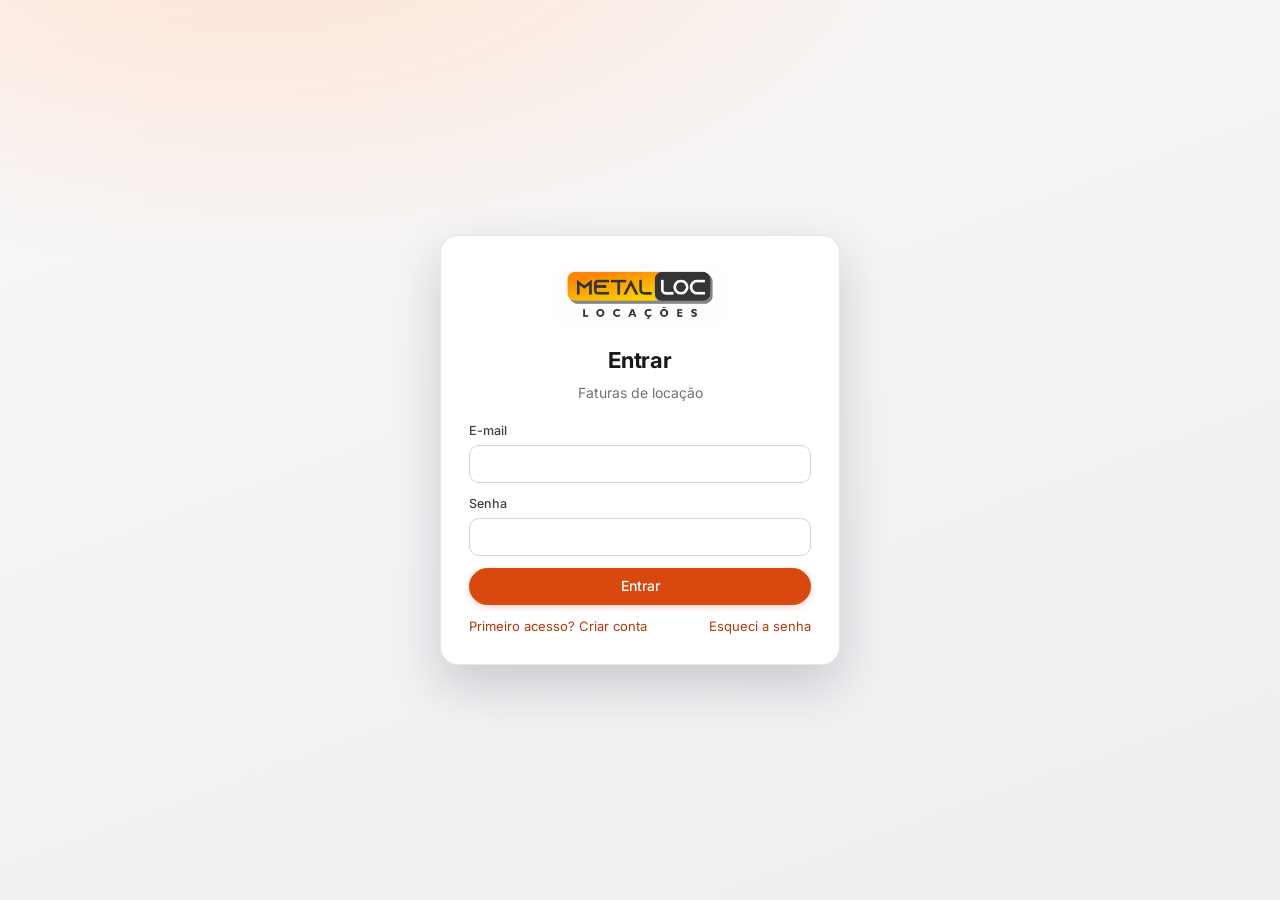
<file: faturas/index.html>
<!doctype html>
<html lang="pt-BR">
<head>
<meta charset="utf-8">
<meta name="viewport" content="width=device-width, initial-scale=1">
<title>Metal Loc · Faturas</title>
<link rel="icon" href="img/icone.png">
<link rel="preconnect" href="https://fonts.googleapis.com">
<link rel="preconnect" href="https://fonts.gstatic.com" crossorigin>
<link href="https://fonts.googleapis.com/css2?family=Inter:wght@400;500;600;700&display=swap" rel="stylesheet">
<link rel="stylesheet" href="css/app.css?v=2.6.4">
</head>
<body>
<div id="carregando" class="tela-cheia"><div class="spinner"></div></div>

<!-- ============ login ============ -->
<section id="tela-login" class="tela-cheia login" hidden>
  <form class="login-card" id="form-login" autocomplete="on">
    <img src="img/logo.png" alt="Metal Loc" class="login-logo">
    <h1 id="login-titulo">Entrar</h1>
    <p class="muted" id="login-sub">Faturas de locação</p>
    <label class="campo" data-cadastro hidden><span>Seu nome</span><input name="nome" autocomplete="name"></label>
    <label class="campo"><span>E-mail</span><input name="email" type="email" required autocomplete="username"></label>
    <label class="campo" data-senha><span>Senha</span><input name="senha" type="password" required minlength="6" autocomplete="current-password"></label>
    <div class="erro" id="login-erro" hidden></div>
    <div class="ok" id="login-ok" hidden></div>
    <button class="btn primario largo" id="login-botao">Entrar</button>
    <div class="login-links">
      <a href="#" id="login-alternar">Primeiro acesso? Criar conta</a>
      <a href="#" id="login-esqueci">Esqueci a senha</a>
    </div>
  </form>
</section>

<!-- ============ aguardando liberação ============ -->
<section id="tela-espera" class="tela-cheia login" hidden>
  <div class="login-card">
    <img src="img/logo.png" alt="Metal Loc" class="login-logo">
    <h1>Aguardando liberação</h1>
    <p class="muted">Seu acesso foi registrado. Peça ao administrador para liberar seu usuário em <b>Configurações → Operadores</b>.</p>
    <p class="muted" id="espera-email"></p>
    <button class="btn largo" id="espera-verificar">Já fui liberado</button>
    <button class="btn fantasma largo" data-sair>Sair</button>
  </div>
</section>

<!-- ============ app ============ -->
<div id="app" hidden>
  <aside class="lateral" id="lateral">
    <div class="marca"><span class="marca-ic">ML</span><div><b>Metal Loc</b><small>Faturas de locação</small></div></div>
    <nav>
      <div class="grupo">Hoje</div>
      <a href="#/painel" data-rota="painel"><i data-ic="painel"></i>Painel</a>
      <div class="grupo">Gestão</div>
      <a href="#/locacoes" data-rota="locacoes"><i data-ic="locacoes"></i>Locações e faturas<span class="contador" id="nav-renovar" hidden></span></a>
      <a href="#/equipamentos" data-rota="equipamentos"><i data-ic="equip"></i>Equipamentos</a>
      <a href="#/mapa" data-rota="mapa"><i data-ic="mapa"></i>Mapa</a>
      <a href="#/clientes" data-rota="clientes"><i data-ic="clientes"></i>Clientes</a>
      <a href="#/donos" data-rota="donos"><i data-ic="donos"></i>Donos e rateio</a>
      <a href="#/fretes" data-rota="fretes"><i data-ic="caminhao"></i>Frete<span class="contador" id="nav-frete" hidden></span></a>
      <a href="#/comissoes" data-rota="comissoes"><i data-ic="dinheiro"></i>Comissões<span class="contador" id="nav-comissao" hidden></span></a>
      <div class="grupo">Sistema</div>
      <a href="#/config" data-rota="config"><i data-ic="config"></i>Configurações</a>
    </nav>
    <div class="usuario">
      <span class="avatar" id="u-avatar">?</span>
      <div><b id="u-nome"></b><small id="u-papel"></small></div>
      <button class="ic-btn" data-sair title="Sair"><i data-ic="sair"></i></button>
    </div>
  </aside>
  <div class="principal">
    <header class="topo">
      <button class="ic-btn menu-mobile" id="btn-menu" title="Menu"><i data-ic="menu"></i></button>
      <div class="data-hoje" id="data-hoje"></div>
      <label class="busca"><i data-ic="busca"></i><input id="busca-global" placeholder="Buscar cliente, locação, fatura ou equipamento"><kbd>Ctrl K</kbd></label>
      <button class="ic-btn" id="btn-atualizar" title="Atualizar dados"><i data-ic="atualizar"></i></button>
    </header>
    <main id="conteudo"></main>
  </div>
</div>

<div id="camada-modais"></div>
<div id="avisos" aria-live="polite"></div>

<script src="js/config.js?v=2.6.4"></script>
<script src="vendor/supabase.js"></script>
<script src="vendor/jspdf.umd.min.js"></script>
<script src="js/calc.js?v=2.6.4"></script>
<script src="js/pdf.js?v=2.6.4"></script>
<script src="js/relatorios.js?v=2.6.4"></script>
<script src="js/app.js?v=2.6.4"></script>
<script src="js/editor.js?v=2.6.4"></script>
<script src="js/telas.js?v=2.6.4"></script>
<script src="js/equipamentos.js?v=2.6.4"></script>
<script src="js/mapa.js?v=2.6.4"></script>
<script src="js/comissoes.js?v=2.6.4"></script>
<script src="js/fretes.js?v=2.6.4"></script>
</body>
</html>
</file>
<file: faturas/css/app.css>
/* Metal Loc · Faturas — visual inspirado no vídeo de referência: lateral clara, cartões brancos, destaque laranja */
:root {
  --fundo: #f4f4f5; --cartao: #ffffff; --borda: #e7e7ea; --borda-forte: #d4d4d8;
  --texto: #18181b; --suave: #71717a; --apagado: #a1a1aa;
  --laranja: #d9480f; --laranja-esc: #b4380a; --laranja-claro: #fff1e8; --laranja-borda: #fed7c3;
  --azul: #1f4e8c; --azul-fundo: #e8f1fc; --azul-borda: #b9d3f2;
  --vermelho: #b42318; --vermelho-fundo: #fdecea; --vermelho-borda: #f5c2bd;
  --verde: #1e6b35; --verde-fundo: #e5f4e8; --verde-borda: #b8dfc1;
  --cinza-fundo: #f1f1f2; --raio: 14px; --raio-p: 10px;
  --sombra: 0 1px 2px rgba(16, 24, 40, .04), 0 1px 3px rgba(16, 24, 40, .05);
  --sombra-alta: 0 20px 50px rgba(16, 24, 40, .18);
  font-family: Inter, "Segoe UI", system-ui, -apple-system, sans-serif;
  color: var(--texto); font-size: 14px; line-height: 1.45;
}
* { box-sizing: border-box; }
[hidden] { display: none !important; }
html, body { margin: 0; background: var(--fundo); }
body { min-height: 100vh; -webkit-font-smoothing: antialiased; }
a { color: inherit; }
button, input, select, textarea { font: inherit; color: inherit; }
h1, h2, h3 { margin: 0; letter-spacing: -.01em; }
.muted { color: var(--suave); }
.num { font-variant-numeric: tabular-nums; }
.direita { text-align: right; }
.centro { text-align: center; }
.nowrap { white-space: nowrap; }

/* ---------- ícones (SVG em linha) */
i[data-ic] { display: inline-flex; width: 18px; height: 18px; flex: none; }
i[data-ic] svg { width: 100%; height: 100%; }

/* ---------- carregando / login */
.tela-cheia { position: fixed; inset: 0; display: grid; place-items: center; background: var(--fundo); z-index: 50; }
.spinner { width: 34px; height: 34px; border: 3px solid var(--borda); border-top-color: var(--laranja); border-radius: 50%; animation: gira .8s linear infinite; }
@keyframes gira { to { transform: rotate(360deg); } }
.login { background: radial-gradient(1200px 600px at 20% -10%, #ffe2d1 0, transparent 60%), linear-gradient(160deg, #f8f8f9, #eeeef0); padding: 16px; }
.login-card { width: min(400px, 100%); background: var(--cartao); border: 1px solid var(--borda); border-radius: 18px; padding: 28px; box-shadow: var(--sombra-alta); display: flex; flex-direction: column; gap: 12px; }
.login-logo { width: 170px; align-self: center; margin-bottom: 6px; }
.login-card h1 { font-size: 22px; text-align: center; }
.login-card > p { text-align: center; margin: -6px 0 6px; }
.login-links { display: flex; justify-content: space-between; gap: 8px; font-size: 13px; }
.login-links a { color: var(--laranja-esc); text-decoration: none; }
.erro { background: var(--vermelho-fundo); color: var(--vermelho); border: 1px solid var(--vermelho-borda); border-radius: var(--raio-p); padding: 9px 12px; font-size: 13px; }
.ok { background: var(--verde-fundo); color: var(--verde); border: 1px solid var(--verde-borda); border-radius: var(--raio-p); padding: 9px 12px; font-size: 13px; }

/* ---------- campos */
.campo { display: flex; flex-direction: column; gap: 5px; min-width: 0; }
.campo > span { font-size: 12.5px; font-weight: 500; color: #3f3f46; }
.campo small { color: var(--suave); font-size: 12px; }
input, select, textarea { border: 1px solid var(--borda-forte); background: #fff; border-radius: var(--raio-p); padding: 8px 11px; min-height: 38px; width: 100%; outline: none; transition: border-color .15s, box-shadow .15s; }
textarea { resize: vertical; min-height: 64px; line-height: 1.4; }
input:focus, select:focus, textarea:focus { border-color: var(--laranja); box-shadow: 0 0 0 3px rgba(217, 72, 15, .12); }
input[readonly] { background: var(--cinza-fundo); }
input[type=checkbox], input[type=radio] { width: 16px; height: 16px; min-height: 0; accent-color: var(--laranja); margin: 0; }
.linha-campos { display: grid; gap: 12px; grid-template-columns: repeat(auto-fit, minmax(150px, 1fr)); }
.linha-campos.c2 { grid-template-columns: 1fr 1fr; }
.linha-campos.c3 { grid-template-columns: repeat(3, 1fr); }
.linha-campos.c4 { grid-template-columns: repeat(4, 1fr); }
.check { display: inline-flex; align-items: center; gap: 8px; cursor: pointer; user-select: none; }

/* ---------- botões */
.btn { display: inline-flex; align-items: center; justify-content: center; gap: 7px; border: 1px solid var(--borda-forte); background: #fff; border-radius: 999px; padding: 7px 15px; min-height: 36px; cursor: pointer; font-weight: 500; white-space: nowrap; transition: background .15s, border-color .15s, transform .05s; text-decoration: none; }
.btn:hover { background: #fafafa; border-color: #c4c4c9; }
.btn:active { transform: translateY(1px); }
.btn:disabled { opacity: .55; cursor: default; }
.btn.primario { background: var(--laranja); border-color: var(--laranja); color: #fff; box-shadow: 0 2px 6px rgba(217, 72, 15, .25); }
.btn.primario:hover { background: var(--laranja-esc); }
.btn.perigo { color: var(--vermelho); border-color: var(--vermelho-borda); }
.btn.perigo:hover { background: var(--vermelho-fundo); }
.btn.verde { color: var(--verde); border-color: var(--verde-borda); }
.btn.verde:hover { background: var(--verde-fundo); }
.btn.fantasma { border-color: transparent; background: transparent; }
.btn.fantasma:hover { background: rgba(0, 0, 0, .04); }
.btn.peq { min-height: 30px; padding: 4px 11px; font-size: 13px; }
.btn.largo { width: 100%; }
.ic-btn { display: inline-grid; place-items: center; width: 36px; height: 36px; border-radius: 50%; border: 1px solid transparent; background: transparent; cursor: pointer; color: var(--suave); flex: none; }
.ic-btn:hover { background: rgba(0, 0, 0, .05); color: var(--texto); }
.ic-btn.peq { width: 28px; height: 28px; }
.ic-btn.peq i[data-ic] { width: 15px; height: 15px; }

/* ---------- layout */
#app { display: grid; grid-template-columns: 236px 1fr; min-height: 100vh; }
.lateral { position: sticky; top: 0; height: 100vh; background: #fff; border-right: 1px solid var(--borda); display: flex; flex-direction: column; padding: 16px 12px; gap: 6px; z-index: 20; }
.marca { display: flex; align-items: center; gap: 10px; padding: 4px 8px 14px; }
.marca b { display: block; font-size: 14.5px; }
.marca small { color: var(--suave); font-size: 12px; }
.marca-ic { width: 32px; height: 32px; border-radius: 9px; background: var(--laranja); color: #fff; display: grid; place-items: center; font-weight: 700; font-size: 13px; }
.lateral nav { display: flex; flex-direction: column; gap: 2px; flex: 1; overflow: auto; }
.lateral .grupo { font-size: 11px; text-transform: uppercase; letter-spacing: .06em; color: var(--apagado); padding: 14px 10px 6px; font-weight: 600; }
.lateral nav a { display: flex; align-items: center; gap: 10px; padding: 8px 10px; border-radius: 9px; text-decoration: none; color: #3f3f46; font-weight: 500; }
.lateral nav a:hover { background: #f6f6f7; }
.lateral nav a.ativo { background: var(--laranja-claro); color: var(--laranja-esc); }
.lateral nav a i { color: currentColor; opacity: .85; }
.contador { margin-left: auto; background: var(--laranja); color: #fff; font-size: 11px; font-weight: 600; border-radius: 999px; padding: 1px 7px; }
.usuario { display: flex; align-items: center; gap: 10px; border-top: 1px solid var(--borda); padding: 12px 6px 0; }
.usuario b { display: block; font-size: 13px; max-width: 130px; overflow: hidden; text-overflow: ellipsis; white-space: nowrap; }
.usuario small { color: var(--suave); font-size: 12px; }
.usuario .ic-btn { margin-left: auto; }
.avatar { width: 32px; height: 32px; border-radius: 50%; background: #ffe4d6; color: var(--laranja-esc); display: grid; place-items: center; font-weight: 700; font-size: 12px; flex: none; }
.principal { min-width: 0; display: flex; flex-direction: column; }
.topo { display: flex; align-items: center; gap: 14px; padding: 12px 28px; background: rgba(244, 244, 245, .85); backdrop-filter: blur(8px); position: sticky; top: 0; z-index: 10; border-bottom: 1px solid transparent; }
.data-hoje { font-weight: 600; white-space: nowrap; }
.busca { margin-left: auto; display: flex; align-items: center; gap: 8px; background: #fff; border: 1px solid var(--borda); border-radius: 999px; padding: 0 8px 0 13px; width: min(420px, 45vw); color: var(--suave); }
.busca input { border: 0; box-shadow: none !important; padding: 7px 0; min-height: 36px; background: transparent; }
.busca kbd { font: 11px Inter, sans-serif; border: 1px solid var(--borda); border-radius: 6px; padding: 2px 6px; color: var(--apagado); white-space: nowrap; }
.menu-mobile { display: none; }
main { padding: 8px 28px 48px; max-width: 1440px; width: 100%; }

/* ---------- cabeçalho de página */
.pag-cab { display: flex; align-items: center; gap: 12px; margin: 10px 0 18px; flex-wrap: wrap; }
.pag-cab h1 { font-size: 26px; font-weight: 700; margin-right: auto; }
.pag-cab .sub { width: 100%; margin-top: -10px; color: var(--suave); }

/* ---------- cartões */
.cartao { background: var(--cartao); border: 1px solid var(--borda); border-radius: var(--raio); box-shadow: var(--sombra); padding: 18px; min-width: 0; }
.cartao > h2, .cartao-cab h2 { font-size: 15px; font-weight: 600; }
.cartao-cab { display: flex; align-items: center; gap: 10px; margin-bottom: 12px; flex-wrap: wrap; }
.cartao-cab .acoes { margin-left: auto; display: flex; gap: 8px; flex-wrap: wrap; }
.grade { display: grid; gap: 14px; }
.kpis { grid-template-columns: repeat(4, minmax(0, 1fr)); margin-bottom: 14px; }
.kpi { position: relative; display: flex; flex-direction: column; gap: 10px; min-height: 132px; cursor: pointer; transition: transform .12s, box-shadow .12s; text-align: left; font: inherit; }
.kpi:hover { transform: translateY(-1px); box-shadow: 0 6px 18px rgba(16, 24, 40, .08); }
.kpi .rot { font-size: 13px; color: #3f3f46; font-weight: 500; }
.kpi .seta { position: absolute; top: 14px; right: 14px; width: 30px; height: 30px; border-radius: 50%; border: 1px solid var(--borda-forte); display: grid; place-items: center; }
.kpi .seta i { width: 15px; height: 15px; }
.kpi .det { font-size: 12.5px; color: var(--suave); margin-top: auto; }
.kpi.destaque { background: linear-gradient(150deg, #e8590c 0%, #c2410c 55%, #9a3412 100%); border-color: #b4380a; color: #fff; }
.kpi.destaque .rot, .kpi.destaque .det { color: rgba(255, 255, 255, .88); }
.kpi.destaque .seta { border-color: rgba(255, 255, 255, .45); background: rgba(255, 255, 255, .15); }
.kpi.alerta .valor { color: var(--vermelho); }
.valor { font-weight: 700; letter-spacing: -.02em; font-variant-numeric: tabular-nums; white-space: nowrap; }
.valor .rs, .valor .cs { font-size: 14px; font-weight: 600; }
.valor .int { font-size: 30px; }
.valor.medio .int { font-size: 22px; }
.valor.medio .rs, .valor.medio .cs { font-size: 12px; }
.chip-var { display: inline-flex; align-items: center; gap: 4px; font-size: 11.5px; font-weight: 600; border-radius: 999px; padding: 2px 8px; background: rgba(255, 255, 255, .2); width: max-content; }
.painel-meio { grid-template-columns: 1.25fr 1fr 1.25fr; margin-bottom: 14px; }
.barras { display: flex; align-items: flex-end; gap: 10px; height: 170px; padding-top: 24px; }
.barra { flex: 1; display: flex; flex-direction: column; align-items: center; gap: 6px; height: 100%; justify-content: flex-end; position: relative; }
.barra .col { width: 100%; max-width: 46px; border-radius: 10px 10px 6px 6px; background: linear-gradient(180deg, #f4a582, #e8590c); min-height: 4px; transition: height .4s; }
.barra.atual .col { background: linear-gradient(180deg, #d9480f, #9a3412); }
.barra small { color: var(--suave); font-size: 11.5px; }
.barra .dica { position: absolute; top: -2px; transform: translateY(-100%); font-size: 11px; font-weight: 600; background: var(--texto); color: #fff; border-radius: 6px; padding: 2px 6px; white-space: nowrap; opacity: 0; transition: opacity .15s; pointer-events: none; }
.barra:hover .dica, .barra.atual .dica { opacity: 1; }
.medidor { height: 8px; border-radius: 999px; background: var(--cinza-fundo); overflow: hidden; display: flex; margin: 12px 0 10px; }
.medidor span { height: 100%; }
.leg { display: flex; align-items: center; gap: 8px; font-size: 13px; padding: 3px 0; }
.leg .pt { width: 8px; height: 8px; border-radius: 50%; flex: none; }
.leg b { margin-left: auto; font-variant-numeric: tabular-nums; }
.afazer { display: flex; flex-direction: column; }
.afazer button { display: flex; align-items: center; gap: 12px; padding: 11px 6px; border: 0; border-bottom: 1px solid var(--borda); background: none; cursor: pointer; text-align: left; border-radius: 0; }
.afazer button:last-child { border-bottom: 0; }
.afazer button:hover { background: #fafafa; }
.afazer .ic { width: 34px; height: 34px; border-radius: 10px; display: grid; place-items: center; flex: none; background: var(--laranja-claro); color: var(--laranja-esc); }
.afazer .ic.vermelho { background: var(--vermelho-fundo); color: var(--vermelho); }
.afazer .ic.azul { background: var(--azul-fundo); color: var(--azul); }
.afazer .tx { flex: 1; min-width: 0; }
.afazer .tx b { display: block; font-weight: 500; }
.afazer .tx small { color: var(--suave); }
.afazer .vl { font-weight: 600; font-variant-numeric: tabular-nums; white-space: nowrap; }
.vazio { color: var(--suave); text-align: center; padding: 26px 10px; }

/* ---------- abas / chips de filtro */
.alternar { display: inline-flex; background: #ebebed; border-radius: 999px; padding: 3px; gap: 2px; }
.alternar button { border: 0; background: transparent; border-radius: 999px; padding: 6px 14px; cursor: pointer; font-weight: 500; color: #52525b; }
.alternar button.ativo { background: #fff; color: var(--texto); box-shadow: var(--sombra); }
.filtros { display: flex; align-items: center; gap: 8px; flex-wrap: wrap; margin-bottom: 14px; }
.filtros .busca-local { flex: 1 1 240px; max-width: 360px; }
.filtros select, .filtros input[type=date] { width: auto; min-height: 34px; padding: 5px 10px; }
.chips { display: inline-flex; gap: 6px; flex-wrap: wrap; }
.chip { border: 1px solid var(--borda-forte); background: #fff; border-radius: 999px; padding: 5px 12px; cursor: pointer; font-size: 13px; font-weight: 500; display: inline-flex; gap: 6px; align-items: center; }
.chip .n { color: var(--suave); font-weight: 600; }
.chip.ativo { background: var(--texto); border-color: var(--texto); color: #fff; }
.chip.ativo .n { color: rgba(255, 255, 255, .7); }
.chip .pt { width: 8px; height: 8px; border-radius: 50%; }

/* ---------- situação */
.sit { display: inline-flex; align-items: center; gap: 6px; font-size: 12px; font-weight: 600; border-radius: 999px; padding: 2px 9px; white-space: nowrap; border: 1px solid; }
.sit::before { content: ""; width: 6px; height: 6px; border-radius: 50%; background: currentColor; }
.sit.aberta { color: var(--azul); background: var(--azul-fundo); border-color: var(--azul-borda); }
.sit.vencida { color: var(--vermelho); background: var(--vermelho-fundo); border-color: var(--vermelho-borda); }
.sit.paga { color: var(--verde); background: var(--verde-fundo); border-color: var(--verde-borda); }
.sit.cancelada { color: var(--suave); background: var(--cinza-fundo); border-color: var(--borda); }
.pt.aberta { background: #3b7ddd; } .pt.vencida { background: #d64535; } .pt.paga { background: #2f9a52; } .pt.cancelada { background: #a1a1aa; }

/* ---------- tabelas */
.tabela-wrap { overflow: auto; border: 1px solid var(--borda); border-radius: var(--raio-p); background: #fff; }
table.tab { width: 100%; border-collapse: separate; border-spacing: 0; font-size: 13.5px; }
.tab th { position: sticky; top: 0; background: #fafafa; text-align: left; font-weight: 600; color: #52525b; font-size: 12px; padding: 9px 12px; border-bottom: 1px solid var(--borda); white-space: nowrap; z-index: 1; }
.tab td { padding: 9px 12px; border-bottom: 1px solid #f0f0f1; vertical-align: middle; }
.tab tr:last-child td { border-bottom: 0; }
.tab tbody tr.clicavel { cursor: pointer; }
.tab tbody tr.clicavel:hover td { filter: brightness(.975); }
.tab td.num { white-space: nowrap; }
.tab td.acoes-td { white-space: nowrap; text-align: right; }
.tab tr.aberta td { background: var(--azul-fundo); }
.tab tr.vencida td { background: var(--vermelho-fundo); }
.tab tr.paga td { background: var(--verde-fundo); }
.tab tr.cancelada td { background: var(--cinza-fundo); color: var(--suave); }
.tab tr.cancelada td .nfat { text-decoration: line-through; }
.tab tr.aberta td:first-child { box-shadow: inset 4px 0 0 #3b7ddd; }
.tab tr.vencida td:first-child { box-shadow: inset 4px 0 0 #d64535; }
.tab tr.paga td:first-child { box-shadow: inset 4px 0 0 #2f9a52; }
.tab tr.cancelada td:first-child { box-shadow: inset 4px 0 0 #a1a1aa; }
.tab tfoot td { font-weight: 600; background: #fafafa; border-top: 1px solid var(--borda); position: sticky; bottom: 0; }
.nfat { font-weight: 700; font-variant-numeric: tabular-nums; white-space: nowrap; }
.cli-nome { max-width: 320px; overflow: hidden; text-overflow: ellipsis; white-space: nowrap; display: block; }
.sigla { display: inline-block; font-size: 11.5px; font-weight: 700; letter-spacing: .03em; background: var(--laranja-claro); color: var(--laranja-esc); border: 1px solid var(--laranja-borda); border-radius: 6px; padding: 1px 6px; }
.etq { font-size: 11.5px; color: var(--suave); border: 1px solid var(--borda); border-radius: 6px; padding: 1px 6px; background: #fff; white-space: nowrap; }
.etq.verm { color: var(--vermelho); border-color: var(--vermelho-borda); background: var(--vermelho-fundo); }
.etq.lar { color: var(--laranja-esc); border-color: var(--laranja-borda); background: var(--laranja-claro); }

/* ---------- local de operação */
.local-chip { display: inline-flex; align-items: center; gap: 5px; margin-top: 4px; border: 1px dashed var(--laranja-borda); background: var(--laranja-claro); color: var(--laranja-esc);
  border-radius: 999px; padding: 2px 9px 2px 7px; font: 600 12px Inter, sans-serif; cursor: pointer; max-width: 100%; white-space: nowrap; overflow: hidden; text-overflow: ellipsis; }
.local-chip i[data-ic] { width: 13px; height: 13px; flex: none; }
.local-chip i[data-ic]:last-child { opacity: 0; width: 11px; transition: opacity .15s; }
.local-chip:hover i[data-ic]:last-child { opacity: .8; }
.local-chip.vazio { background: #fff; color: var(--suave); border-color: var(--borda-forte); font-weight: 500; }
.local-chip.fixo { border-style: solid; background: var(--cinza-fundo); color: var(--suave); cursor: default; }
.local-chip.peq { font-size: 11.5px; }
.local-edit { display: inline-flex; align-items: center; gap: 4px; margin-top: 4px; }
.local-edit input { min-height: 30px; padding: 4px 10px; width: 220px; border-radius: 999px; text-transform: uppercase; font-size: 12.5px; }
.tab td small i[data-ic] { width: 12px; height: 12px; vertical-align: -2px; }

/* ---------- lista por locação */
.locs { display: flex; flex-direction: column; gap: 10px; }
.loc { background: #fff; border: 1px solid var(--borda); border-radius: var(--raio); box-shadow: var(--sombra); overflow: hidden; }
.loc-cab { display: grid; grid-template-columns: minmax(0, 2.2fr) minmax(0, 1.4fr) auto auto; gap: 16px; align-items: center; padding: 14px 16px; cursor: pointer; }
.loc-cab:hover { background: #fcfcfc; }
.loc-tit { display: flex; flex-direction: column; gap: 3px; min-width: 0; }
.loc-tit b { overflow: hidden; text-overflow: ellipsis; white-space: nowrap; }
.loc-tit small { color: var(--suave); overflow: hidden; text-overflow: ellipsis; white-space: nowrap; }
.loc-per { display: flex; flex-direction: column; gap: 3px; font-size: 13px; }
.loc-acoes { display: flex; gap: 6px; align-items: center; }
.loc-corpo { border-top: 1px solid var(--borda); padding: 12px 16px 16px; background: #fcfcfc; }
.loc.encerrada .loc-tit b { color: var(--suave); }
.seta-abrir { transition: transform .15s; color: var(--suave); }
.loc.aberto .seta-abrir { transform: rotate(180deg); }

/* ---------- modais */
#camada-modais { position: relative; z-index: 60; }
.fundo-modal { position: fixed; inset: 0; background: rgba(24, 24, 27, .42); display: grid; place-items: center; padding: 18px; animation: aparece .12s ease-out; }
@keyframes aparece { from { opacity: 0; } }
.modal { background: #fff; border-radius: 18px; box-shadow: var(--sombra-alta); width: min(560px, 100%); max-height: calc(100vh - 36px); display: flex; flex-direction: column; animation: sobe .15s ease-out; }
@keyframes sobe { from { transform: translateY(8px); opacity: .6; } }
.modal.grande { width: min(1100px, 100%); }
.modal.medio { width: min(760px, 100%); }
.modal-cab { display: flex; align-items: center; gap: 10px; padding: 16px 20px; border-bottom: 1px solid var(--borda); }
.modal-cab h2 { font-size: 17px; margin-right: auto; }
.modal-corpo { padding: 18px 20px; overflow: auto; display: flex; flex-direction: column; gap: 14px; }
.modal-rodape { display: flex; gap: 8px; justify-content: flex-end; padding: 14px 20px; border-top: 1px solid var(--borda); flex-wrap: wrap; }
.modal-rodape .esq { margin-right: auto; display: flex; gap: 8px; flex-wrap: wrap; }

/* ---------- editor de fatura (tela cheia) */
.editor { position: fixed; inset: 0; background: var(--fundo); display: grid; grid-template-rows: auto 1fr auto; z-index: 55; animation: aparece .12s; }
.editor-cab { display: flex; align-items: center; gap: 12px; padding: 12px 22px; background: #fff; border-bottom: 1px solid var(--borda); }
.editor-cab h2 { font-size: 18px; }
.editor-cab .num-prev { font-weight: 700; font-size: 18px; color: var(--laranja-esc); font-variant-numeric: tabular-nums; }
.editor-cab .direita { margin-left: auto; display: flex; gap: 8px; align-items: center; }
.editor-corpo { display: grid; grid-template-columns: minmax(420px, 600px) 1fr; min-height: 0; }
.editor-form { overflow: auto; padding: 18px 22px 30px; display: flex; flex-direction: column; gap: 14px; }
.editor-prev { border-left: 1px solid var(--borda); background: #e9e9ec; position: relative; min-width: 0; }
.editor-prev iframe { width: 100%; height: 100%; border: 0; display: block; }
.editor-prev .prev-status { position: absolute; top: 10px; right: 14px; font-size: 12px; background: rgba(255, 255, 255, .9); border-radius: 999px; padding: 3px 10px; color: var(--suave); }
.editor-rod { display: flex; align-items: center; gap: 10px; padding: 12px 22px; background: #fff; border-top: 1px solid var(--borda); }
.editor-rod .total { margin-right: auto; display: flex; align-items: baseline; gap: 10px; }
.secao { background: #fff; border: 1px solid var(--borda); border-radius: var(--raio); padding: 16px; display: flex; flex-direction: column; gap: 12px; }
.secao > h3 { font-size: 13px; text-transform: uppercase; letter-spacing: .05em; color: var(--suave); font-weight: 600; display: flex; align-items: center; gap: 8px; }
.secao > h3 .dir { margin-left: auto; text-transform: none; letter-spacing: 0; font-weight: 500; }
.compositor { border: 1px dashed var(--laranja-borda); background: #fffaf6; border-radius: var(--raio-p); padding: 12px; display: flex; flex-direction: column; gap: 10px; }
.donos-esc { display: flex; flex-wrap: wrap; gap: 6px; }
.dono-chip { display: inline-flex; align-items: center; gap: 7px; border: 1px solid var(--borda-forte); background: #fff; border-radius: 999px; padding: 5px 12px 5px 9px; cursor: pointer; user-select: none; font-weight: 500; font-size: 13px; }
.dono-chip.marcado { border-color: var(--laranja); background: var(--laranja-claro); color: var(--laranja-esc); }
.dono-chip.sub { border-style: dashed; }
.pcts { display: flex; flex-wrap: wrap; gap: 8px; }
.pcts label { display: inline-flex; align-items: center; gap: 6px; font-size: 13px; background: #fff; border: 1px solid var(--borda); border-radius: 999px; padding: 3px 4px 3px 11px; }
.pcts input { width: 70px; min-height: 28px; padding: 3px 8px; text-align: right; border-radius: 999px; }
.itens-ed { display: flex; flex-direction: column; gap: 8px; }
.item-ed { border: 1px solid var(--borda); border-radius: var(--raio-p); padding: 10px; display: grid; grid-template-columns: 1fr 70px 120px 30px; gap: 8px; align-items: center; background: #fff; }
.item-ed .desc { grid-column: 1 / -1; }
.item-ed .meta { grid-column: 1 / 2; grid-row: 2; font-size: 12px; color: var(--suave); display: flex; gap: 4px 8px; flex-wrap: wrap; align-items: center; }
.item-ed.frete { background: #fafafa; }
.item-ed .sel-tag { width: auto; min-height: 28px; padding: 2px 8px; font-size: 12px; border-radius: 999px; }
.item-ed.frete > input:first-of-type { grid-column: 1 / 2; }
.item-ed textarea { min-height: 54px; padding: 8px 10px; resize: vertical; }
.item-ed input { padding: 7px 9px; }
.aviso-linha { font-size: 12.5px; padding: 8px 12px; border-radius: var(--raio-p); background: var(--azul-fundo); color: var(--azul); border: 1px solid var(--azul-borda); }
.aviso-linha.lar { background: var(--laranja-claro); color: var(--laranja-esc); border-color: var(--laranja-borda); }
.aviso-linha.verm { background: var(--vermelho-fundo); color: var(--vermelho); border-color: var(--vermelho-borda); }

/* ---------- detalhe da fatura */
.det-grade { display: grid; grid-template-columns: 1fr 360px; gap: 16px; min-height: 0; }
.det-prev { background: #e9e9ec; border-radius: var(--raio-p); overflow: hidden; min-height: 70vh; }
.det-prev iframe { width: 100%; height: 100%; min-height: 70vh; border: 0; display: block; }
.det-lado { display: flex; flex-direction: column; gap: 12px; }
.det-lado dl { display: grid; grid-template-columns: auto 1fr; gap: 6px 12px; margin: 0; font-size: 13.5px; }
.det-lado dt { color: var(--suave); }
.det-lado dd { margin: 0; text-align: right; font-weight: 500; }
.rateio-mini { border: 1px solid var(--borda); border-radius: var(--raio-p); overflow: hidden; }
.rateio-mini div { display: flex; justify-content: space-between; gap: 10px; padding: 7px 11px; font-size: 13px; border-bottom: 1px solid #f0f0f1; }
.rateio-mini div:last-child { border-bottom: 0; }
.rateio-mini small { color: var(--suave); display: block; }
.com-fatura { display: flex; flex-wrap: wrap; gap: 6px; margin-top: 8px; }
.botoes-col { display: grid; grid-template-columns: 1fr 1fr; gap: 8px; }

/* ---------- equipamentos */
.cards-eq { grid-template-columns: repeat(auto-fill, minmax(240px, 1fr)); }
.card-eq { display: flex; flex-direction: column; gap: 6px; cursor: pointer; transition: transform .12s, box-shadow .12s; padding: 16px; }
.card-eq:hover { transform: translateY(-1px); box-shadow: 0 6px 18px rgba(16, 24, 40, .08); }
.card-eq.locado { border-color: var(--laranja-borda); }
.card-eq.inativo { opacity: .6; }
.ce-topo { display: flex; align-items: center; justify-content: space-between; gap: 8px; margin-bottom: 4px; }
.ce-tipo { font-size: 14.5px; }
.ce-donos { display: flex; align-items: center; gap: 6px; font-size: 12.5px; color: #3f3f46; }
.ce-donos i { width: 14px; height: 14px; color: var(--suave); }
.ce-uso { margin-top: 6px; padding-top: 8px; border-top: 1px dashed var(--borda); display: flex; flex-direction: column; gap: 2px; font-size: 13px; }
.ce-uso small { color: var(--suave); }
.txt-verm { color: var(--vermelho); font-weight: 600; }
.tag-eq { display: inline-block; font-weight: 700; font-size: 12px; letter-spacing: .03em; background: var(--texto); color: #fff; border-radius: 6px; padding: 2px 7px; font-variant-numeric: tabular-nums; white-space: nowrap; }
.sit.eq-locado { color: var(--laranja-esc); background: var(--laranja-claro); border-color: var(--laranja-borda); }
.sit.eq-disponivel { color: var(--verde); background: var(--verde-fundo); border-color: var(--verde-borda); }
.sit.eq-manutencao { color: #8a6100; background: #fff6dc; border-color: #f3dd9a; }
.sit.eq-inativo { color: var(--suave); background: var(--cinza-fundo); border-color: var(--borda); }
.alternar button i[data-ic] { width: 15px; height: 15px; vertical-align: -3px; }

/* ---------- mapa */
.mapa-grade { display: grid; grid-template-columns: 1fr 360px; gap: 14px; }
.mapa-cartao { padding: 6px; }
.mapa-grande { height: calc(100vh - 210px); min-height: 420px; border-radius: 10px; overflow: hidden; }
.mapa-lado { display: flex; flex-direction: column; max-height: calc(100vh - 198px); min-height: 432px; }
.mapa-lista { overflow: auto; display: flex; flex-direction: column; margin: 0 -8px; }
.ml-item { display: flex; align-items: center; gap: 10px; padding: 10px 8px; border-bottom: 1px solid #f0f0f1; cursor: pointer; border-radius: 8px; }
.ml-item:hover { background: #fafafa; }
.ml-tx { flex: 1; min-width: 0; display: flex; flex-direction: column; gap: 1px; }
.ml-tx b { font-size: 13px; overflow: hidden; text-overflow: ellipsis; white-space: nowrap; }
.ml-tx small { color: var(--suave); font-size: 12px; overflow: hidden; text-overflow: ellipsis; white-space: nowrap; }
.mini-mapa { height: 300px; border-radius: 10px; overflow: hidden; }
.mapa-modal { height: 340px; border-radius: 10px; overflow: hidden; border: 1px solid var(--borda); }
.leaflet-tile-pane { filter: grayscale(.85) contrast(1.02) brightness(1.04); }
.leaflet-container { font: inherit; background: #eceef0; }
/* cada mapa fica “dentro da sua caixa”: as camadas internas do Leaflet (z-index 400–1000) não passam por cima de janelas e do topo */
.mapa-grande, .mini-mapa, .mapa-modal, .leaflet-container { position: relative; z-index: 0; isolation: isolate; }
.pin { position: relative; transform: translate(-50%, 0); left: 16px; display: inline-flex; align-items: center; justify-content: center; min-width: 32px; height: 26px;
  padding: 0 8px; border-radius: 999px; color: #fff; font: 700 11.5px Inter, sans-serif; letter-spacing: .02em; white-space: nowrap; box-shadow: 0 3px 8px rgba(0, 0, 0, .3); border: 2px solid #fff; }
.pin::after { content: ""; position: absolute; left: 50%; bottom: -7px; transform: translateX(-50%); border: 6px solid transparent; border-top-color: inherit; border-bottom: 0; }
.pin-ok { background: #27272a; border-top-color: #27272a; } .pin-ok::after { border-top-color: #27272a; }
.pin-renovar { background: #e8590c; } .pin-renovar::after { border-top-color: #e8590c; }
.pin-atrasada { background: #c92a2a; } .pin-atrasada::after { border-top-color: #c92a2a; }
.pin-cobrar { background: #7048e8; } .pin-cobrar::after { border-top-color: #7048e8; }
.pin-aprox { border-style: dashed; opacity: .85; }
.log-geo { max-height: 40vh; overflow: auto; font-size: 13px; display: flex; flex-direction: column; gap: 3px; }
.pt-mapa { display: inline-block; width: 10px; height: 10px; border-radius: 50%; flex: none; }
.pt-mapa.pin-ok { background: #27272a; } .pt-mapa.pin-renovar { background: #e8590c; } .pt-mapa.pin-atrasada { background: #c92a2a; } .pt-mapa.pin-cobrar { background: #7048e8; }
.pin-txt-renovar { color: #c2410c; font-weight: 600; } .pin-txt-atrasada { color: #c92a2a; font-weight: 600; }
.legenda-mapa { display: flex; gap: 14px; flex-wrap: wrap; font-size: 12.5px; color: #3f3f46; }
.legenda-mapa span { display: inline-flex; align-items: center; gap: 6px; }
.pop { display: flex; flex-direction: column; gap: 5px; font-size: 13px; }
.pop small { color: var(--suave); }
.pop-local { display: flex; align-items: center; gap: 5px; color: var(--laranja-esc); }
.pop-local i { width: 14px; height: 14px; }
.ce-uso small i[data-ic] { width: 12px; height: 12px; vertical-align: -2px; }
.pop-eq { display: flex; flex-wrap: wrap; gap: 4px; }
.pop-acoes { display: flex; gap: 6px; margin-top: 4px; }
.leaflet-popup-content-wrapper { border-radius: 12px; }
/* Google Maps: marcador com o mesmo visual (âncora = ponta de baixo) e balão */
.pin-g { padding-bottom: 7px; }
.pin-g .pin { left: 0; transform: none; }
.mapa-google .gm-style-iw { font: inherit; }
.mapa-google .gm-style-iw-chr { height: 26px; }
/* sugestões de endereço */
.ac-caixa { position: relative; }
.ac-lista { position: absolute; left: 0; right: 0; top: 100%; margin-top: 4px; z-index: 50; background: #fff; border: 1px solid var(--borda); border-radius: 10px;
  box-shadow: 0 10px 28px rgba(0, 0, 0, .14); overflow: hidden; display: flex; flex-direction: column; }
.ac-lista[hidden] { display: none; }
.ac-lista button { display: flex; gap: 8px; align-items: flex-start; text-align: left; border: 0; border-bottom: 1px solid #f0f0f1; background: #fff; padding: 8px 10px; cursor: pointer; font: inherit; font-size: 13px; }
.ac-lista button:hover, .ac-lista button.ativo { background: #fff4ec; }
.ac-lista button span { display: flex; flex-direction: column; min-width: 0; }
.ac-lista button small { color: var(--suave); font-size: 12px; white-space: nowrap; overflow: hidden; text-overflow: ellipsis; }
.ac-lista i { width: 15px; height: 15px; color: var(--laranja); margin-top: 2px; flex: none; }
.ac-rodape { font-size: 11px; color: var(--suave); text-align: right; padding: 4px 10px; background: #fafafa; }
.resultados-geo { display: flex; flex-direction: column; border: 1px solid var(--borda); border-radius: 10px; overflow: hidden; }
.resultados-geo button { display: flex; gap: 8px; align-items: flex-start; text-align: left; border: 0; border-bottom: 1px solid #f0f0f1; background: #fff; padding: 8px 10px; cursor: pointer; font-size: 12.5px; }
.resultados-geo button:hover { background: #fafafa; }
.resultados-geo i { width: 15px; height: 15px; color: var(--laranja); margin-top: 1px; }
@media (max-width: 1180px) { .mapa-grade { grid-template-columns: 1fr; } .mapa-grande { height: 60vh; } .mapa-lado { max-height: none; min-height: 0; } }

.previa-zap { white-space: pre-wrap; font: 13.5px/1.5 Inter, "Segoe UI", sans-serif; background: #e7f6e9; border: 1px solid #c6e8cb; border-radius: 12px; padding: 14px 16px; margin: 0; }
.dono-chip input { display: none; }

/* ---------- comissões */
.sit.com-aberto { color: var(--azul); background: var(--azul-fundo); border-color: var(--azul-borda); }
.sit.com-parcial { color: #8a6100; background: #fff6dc; border-color: #f3dd9a; }
.sit.com-pago { color: var(--verde); background: var(--verde-fundo); border-color: var(--verde-borda); }
.sit.com-credito { color: var(--vermelho); background: var(--vermelho-fundo); border-color: var(--vermelho-borda); }
.tab tr.com-pago td { background: var(--verde-fundo); } .tab tr.com-credito td { background: var(--vermelho-fundo); } .tab tr.com-parcial td { background: #fff8e3; }
.tab tr.com-pago td:first-child { box-shadow: inset 4px 0 0 #2f9a52; } .tab tr.com-credito td:first-child { box-shadow: inset 4px 0 0 #d64535; }
.tab tr.com-aberto td:first-child { box-shadow: inset 4px 0 0 #3b7ddd; } .tab tr.com-parcial td:first-child { box-shadow: inset 4px 0 0 #e0a800; }
.barra-sel { position: sticky; bottom: 14px; display: flex; align-items: center; gap: 10px; background: var(--texto); color: #fff; border-radius: 999px; padding: 8px 8px 8px 18px; box-shadow: var(--sombra-alta); z-index: 5; width: max-content; max-width: 100%; margin: 0 auto; }
.barra-sel .btn.fantasma { color: #fff; }
.barra-sel .btn.fantasma:hover { background: rgba(255,255,255,.1); }

/* ---------- donos */
.cards-donos { grid-template-columns: repeat(auto-fill, minmax(220px, 1fr)); margin-bottom: 14px; }
.card-dono h3 { font-size: 14px; display: flex; align-items: center; gap: 8px; margin-bottom: 8px; }
.card-dono .linha { display: flex; justify-content: space-between; font-size: 13px; padding: 3px 0; color: #3f3f46; }
.card-dono .linha b { font-variant-numeric: tabular-nums; }
.card-dono .liq { border-top: 1px solid var(--borda); margin-top: 6px; padding-top: 8px; font-weight: 600; }
.lista-edit { display: flex; flex-direction: column; gap: 8px; }
.lista-edit .lin { display: grid; grid-template-columns: 1fr auto auto; gap: 8px; align-items: center; }

/* ---------- avisos (toasts) */
#avisos { position: fixed; bottom: 18px; left: 50%; transform: translateX(-50%); display: flex; flex-direction: column; gap: 8px; z-index: 80; align-items: center; pointer-events: none; }
.aviso { background: var(--texto); color: #fff; border-radius: 999px; padding: 10px 18px; font-size: 13.5px; box-shadow: var(--sombra-alta); animation: sobe .15s; pointer-events: auto; max-width: min(640px, 92vw); }
.aviso.erro-av { background: var(--vermelho); }
.aviso.ok-av { background: #166534; }

/* ---------- responsivo */
@media (max-width: 1180px) {
  .kpis { grid-template-columns: repeat(2, minmax(0, 1fr)); }
  .painel-meio { grid-template-columns: 1fr 1fr; }
  .painel-meio > :last-child { grid-column: 1 / -1; }
  .editor-corpo { grid-template-columns: 1fr; }
  .editor-prev { display: none; }
  .editor.ver-prev .editor-prev { display: block; position: fixed; inset: 60px 0 64px; z-index: 3; }
  .det-grade { grid-template-columns: 1fr; }
  .det-prev, .det-prev iframe { min-height: 55vh; }
}
@media (max-width: 860px) {
  #app { grid-template-columns: 1fr; }
  .lateral { position: fixed; left: 0; top: 0; bottom: 0; width: 260px; transform: translateX(-100%); transition: transform .2s; box-shadow: var(--sombra-alta); }
  .lateral.aberta { transform: none; }
  .menu-mobile { display: inline-grid; }
  .topo { padding: 10px 16px; gap: 8px; }
  .data-hoje { display: none; }
  .busca { width: auto; flex: 1; }
  .busca kbd { display: none; }
  main { padding: 6px 16px 40px; }
  .kpis, .painel-meio { grid-template-columns: 1fr; }
  .valor .int { font-size: 26px; }
  .loc-cab { grid-template-columns: 1fr auto; }
  .loc-per { grid-column: 1 / -1; grid-row: 2; }
  .loc-cab > .valor { display: none; }
  .linha-campos.c3, .linha-campos.c4 { grid-template-columns: 1fr 1fr; }
  .editor-form { padding: 14px 16px 24px; }
  .editor-cab, .editor-rod { padding: 10px 16px; }
  .item-ed { grid-template-columns: 1fr 64px 100px 28px; }
  .modal-corpo { padding: 14px 16px; }
}
@media print { .lateral, .topo { display: none; } }

/* ===================== Frete ===================== */
.etq.verde { color: var(--verde); border-color: var(--verde-borda); background: var(--verde-fundo); }
.kpi.atencao .valor { color: var(--laranja-esc); }
.txt-lar { color: var(--laranja-esc); }
tr.linha-verm td { background: var(--vermelho-fundo); }
.loc-chips { display: flex; flex-wrap: wrap; gap: 6px; align-items: center; }
.frete-chip { display: inline-flex; align-items: center; gap: 5px; margin-top: 4px; border: 1px solid var(--borda); background: #fff; color: var(--suave);
  border-radius: 999px; padding: 2px 9px; font: inherit; font-size: 11.5px; cursor: pointer; max-width: 100%; white-space: nowrap; overflow: hidden; text-overflow: ellipsis; }
.frete-chip i { width: 14px; height: 14px; flex: none; }
.frete-chip:hover { border-color: var(--laranja-borda); color: var(--laranja-esc); }
.frete-chip.sem_entrega, .frete-chip.dev_pendente { border-color: var(--laranja-borda); background: var(--laranja-claro); color: var(--laranja-esc); }
.frete-chip.excedeu { border-color: var(--vermelho-borda); background: var(--vermelho-fundo); color: var(--vermelho); font-weight: 600; }
.frete-resumo { display: grid; grid-template-columns: repeat(auto-fit, minmax(130px, 1fr)); gap: 8px; }
.frete-resumo > div { border: 1px solid var(--borda); border-radius: 10px; padding: 8px 10px; display: flex; flex-direction: column; gap: 2px; background: #fff; }
.frete-resumo span { font-size: 11.5px; color: var(--suave); }
.frete-resumo b { font-size: 16px; font-variant-numeric: tabular-nums; }
.frete-resumo .teto { border-color: var(--verde-borda); background: var(--verde-fundo); }
.frete-resumo .teto b { color: var(--verde); }
.frete-resumo .teto.neg { border-color: var(--vermelho-borda); background: var(--vermelho-fundo); }
.frete-resumo .teto.neg b { color: var(--vermelho); }
.frete-alerta { display: flex; gap: 10px; align-items: flex-start; }
.frete-alerta > i { width: 18px; height: 18px; flex: none; margin-top: 1px; }
.frete-alerta input { font: inherit; padding: 7px 9px; border: 1px solid var(--vermelho-borda); border-radius: 8px; background: #fff; }
.sec-tit { display: flex; align-items: center; gap: 6px; font-weight: 600; font-size: 13px; margin-top: 4px; padding-top: 10px; border-top: 1px solid var(--borda); }
.sec-tit i { width: 16px; height: 16px; color: var(--laranja); }
.cam-linha { display: grid; grid-template-columns: 150px 150px 1fr 32px; gap: 8px; margin-bottom: 6px; align-items: center; }
.cam-linha input, .cam-linha select { font: inherit; padding: 7px 9px; border: 1px solid var(--borda); border-radius: 8px; background: #fff; min-width: 0; }
.grade-prest { display: grid; grid-template-columns: repeat(auto-fill, minmax(300px, 1fr)); gap: 14px; }
.prest { padding: 14px; display: flex; flex-direction: column; gap: 10px; }
.prest.inativo { opacity: .6; }
.prest-cab { display: flex; gap: 10px; align-items: center; }
.prest-cab b { display: block; white-space: nowrap; overflow: hidden; text-overflow: ellipsis; }
.prest-cab small { display: block; font-size: 12px; }
.prest-cams { display: flex; flex-wrap: wrap; gap: 6px; }
.cam-chip { display: inline-flex; align-items: center; gap: 5px; border: 1px solid var(--borda); border-radius: 8px; padding: 3px 8px; font-size: 12px; background: #fafafa; }
.cam-chip i { width: 14px; height: 14px; color: var(--laranja); }
.cam-chip small { color: var(--suave); }
.prest-banco { display: flex; flex-direction: column; gap: 2px; font-size: 12px; background: #fafafa; border-radius: 8px; padding: 7px 9px; }
.cartao > .prest-banco { margin: 0 16px 10px; }
.prest-rodape { display: flex; justify-content: space-between; font-size: 12px; color: var(--suave); border-top: 1px solid var(--borda); padding-top: 8px; }
.frete-ent { border-top: 1px dashed var(--borda); padding-top: 10px; margin-top: 4px; display: flex; flex-direction: column; gap: 8px; }
.fe-tit { display: flex; align-items: center; gap: 6px; font-size: 13px; flex-wrap: wrap; }
.fe-tit i { width: 16px; height: 16px; color: var(--laranja); }
.fe-tit small { font-size: 11.5px; }
.fe-linha { display: grid; grid-template-columns: 1.3fr 1fr 1fr auto; gap: 8px; align-items: center; }
.fe-linha select, .fe-linha input:not([type=checkbox]) { font: inherit; padding: 7px 9px; border: 1px solid var(--borda); border-radius: 8px; background: #fff; min-width: 0; }
@media (max-width: 720px) { .fe-linha, .cam-linha { grid-template-columns: 1fr 1fr; } }
.tab small.bl { display: block; }
.campo-btn { display: flex; gap: 8px; align-items: stretch; }
.campo-btn input { flex: 1; min-width: 0; }
.campo-btn .btn { white-space: nowrap; }
[data-local-st] { color: var(--verde); font-size: 12px; display: inline-flex; align-items: center; gap: 4px; }
[data-local-st] i { width: 13px; height: 13px; }
.aviso-linha.verde { background: var(--verde-fundo); color: var(--verde); border-color: var(--verde-borda); }
.loc-acoes { flex-wrap: wrap; }
details.avancado { border: 1px solid var(--borda); border-radius: 10px; padding: 8px 12px; }
details.avancado summary { cursor: pointer; font-size: 13px; color: var(--suave); }

/* ---------- nome da locação (apelido dado pelo operador) */
.loc-nome { display: inline-flex; align-items: center; gap: 6px; max-width: 100%; border: 0; background: none; padding: 0; margin: 0 0 1px; cursor: pointer;
  font: 700 15.5px Inter, sans-serif; color: var(--azul); text-align: left; }
.loc-nome span { overflow: hidden; text-overflow: ellipsis; white-space: nowrap; }
.loc-nome i[data-ic] { width: 15px; height: 15px; flex: none; }
.loc-nome i[data-ic]:last-child { width: 12px; opacity: 0; transition: opacity .15s; color: var(--suave); }
.loc-nome:hover i[data-ic]:last-child { opacity: .9; }
.loc-nome:hover span { text-decoration: underline; text-decoration-color: var(--azul-borda); text-underline-offset: 3px; }
.loc-tit.com-nome > b { font-weight: 600; font-size: 13px; }
.ap-mini { display: flex; align-items: center; gap: 4px; font-weight: 700; font-size: 12.5px; color: var(--azul); overflow: hidden; text-overflow: ellipsis; white-space: nowrap; max-width: 260px; }
.ap-mini i[data-ic] { width: 12px; height: 12px; flex: none; }
.ap-mini.grande { font-size: 15px; max-width: none; margin-bottom: 2px; }
.ap-mini.grande i[data-ic] { width: 14px; height: 14px; }
.cli-unidades { display: flex; flex-wrap: wrap; gap: 6px; margin-top: 8px; }
.cli-unidades .btn { font-weight: 400; }
</file>
